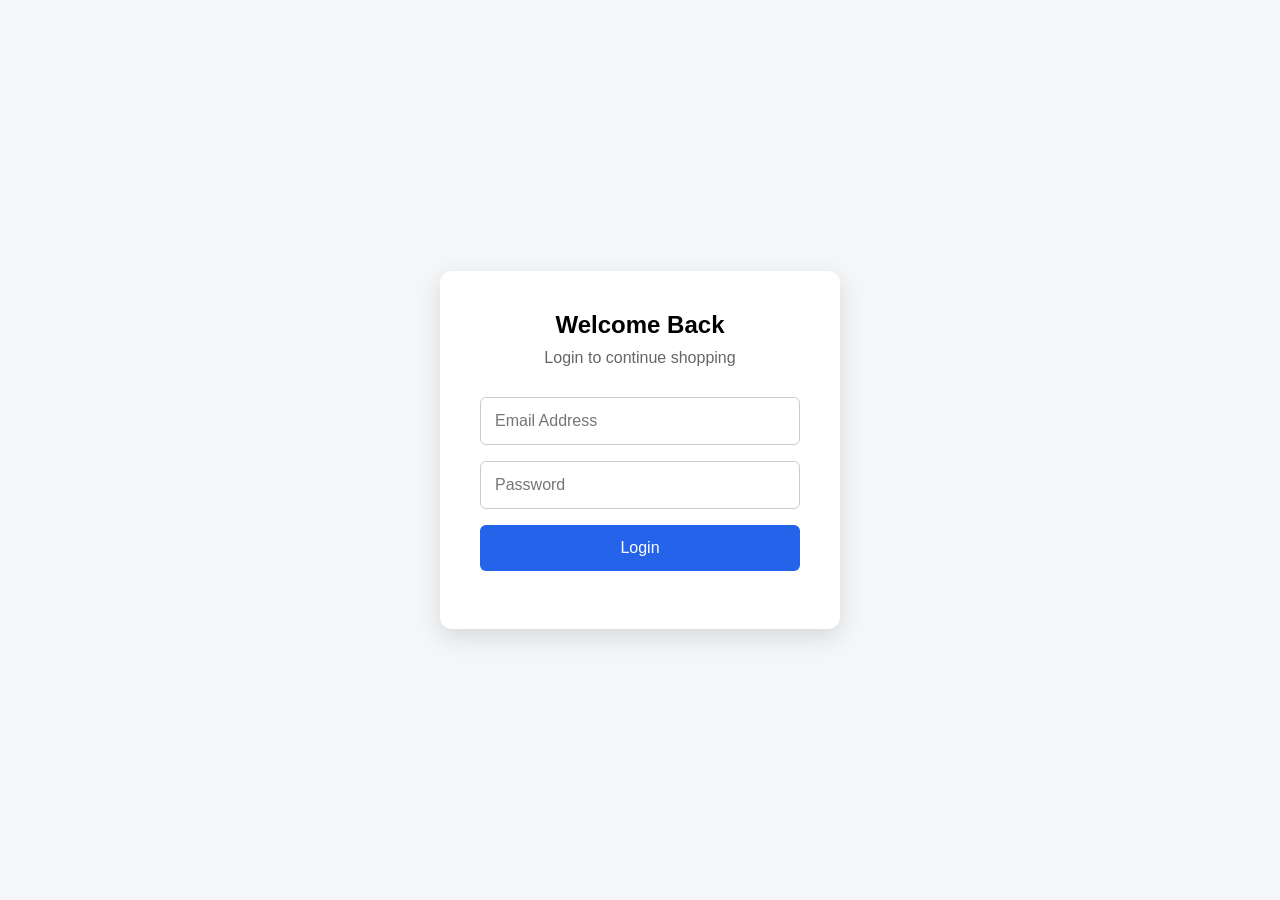
<file: index.html>
<!DOCTYPE html>
<html lang="en">

<head>

    <meta charset="UTF-8">

    <meta
        name="viewport"
        content="width=device-width, initial-scale=1.0"
    >

    <title>ShopEasy</title>

    <link
        rel="stylesheet"
        href="style.css"
    >

</head>


<body>


    <!-- =====================================================
         LOGIN PAGE
         ===================================================== -->

    <section
        id="loginPage"
        class="login-page"
    >

        <div class="login-container">

            <h1>
                Welcome Back
            </h1>

            <p>
                Login to continue shopping
            </p>


            <form id="loginForm">


                <!-- Email -->

                <input
                    type="email"
                    id="email"
                    placeholder="Email Address"
                    required
                >


                <!-- Password -->

                <input
                    type="password"
                    id="password"
                    placeholder="Password"
                    required
                >


                <!-- Login Button -->

                <button type="submit">
                    Login
                </button>


                <!-- Login Message -->

                <p id="message"></p>


            </form>

        </div>

    </section>




    <!-- =====================================================
         HOME PAGE
         ===================================================== -->

    <section
        id="homePage"
        class="home-page"
    >


        <!-- =================================================
             NAVIGATION BAR
             ================================================= -->

        <header class="navbar">


            <!-- Logo -->

            <div class="logo">
                ShopEasy
            </div>


            <!-- Navigation -->

            <nav>

                <a href="#home">
                    Home
                </a>

                <a href="#categories">
                    Categories
                </a>

                <a href="#products">
                    Products
                </a>

                <a href="#cart">
                    Cart 🛒
                </a>

            </nav>


        </header>




        <!-- =================================================
             MAIN CONTENT
             ================================================= -->

        <main id="home">


            <!-- =================================================
                 HERO SECTION
                 ================================================= -->

            <section class="hero">


                <div>

                    <h1>
                        Shop Everything You Love
                    </h1>


                    <p>
                        Discover great products at great prices.
                    </p>


                    <!-- Search Box -->

                    <div class="search-box">


                        <input
                            type="text"
                            id="searchInput"
                            placeholder="Search products..."
                        >


                        <button
                            type="button"
                            id="searchButton"
                        >
                            Search
                        </button>


                    </div>

                </div>


            </section>




            <!-- =================================================
                 PBI-04 — PRODUCT CATEGORIES
                 ================================================= -->

            <section
                id="categories"
                class="section"
            >


                <h2>
                    Shop by Category
                </h2>


                <p>
                    Select a category to browse related products.
                </p>


                <div class="categories">


                    <!-- =========================================
                         ELECTRONICS
                         ========================================= -->

                    <div
                        class="category-card"
                        onclick="filterByCategory('Electronics')"
                    >

                        <div class="category-icon">
                            📱
                        </div>


                        <h3>
                            Electronics
                        </h3>


                        <p>
                            Smartphones, laptops and gadgets
                        </p>

                    </div>




                    <!-- =========================================
                         TYRES
                         ========================================= -->

                    <div
                        class="category-card"
                        onclick="filterByCategory('Tyres')"
                    >

                        <div class="category-icon">
                            🛞
                        </div>


                        <h3>
                            Tyres
                        </h3>


                        <p>
                            Quality tyres for bikes and vehicles
                        </p>

                    </div>




                    <!-- =========================================
                         TUBES
                         ========================================= -->

                    <div
                        class="category-card"
                        onclick="filterByCategory('Tubes')"
                    >

                        <div class="category-icon">
                            🔵
                        </div>


                        <h3>
                            Tubes
                        </h3>


                        <p>
                            Durable tubes for different tyres
                        </p>

                    </div>




                    <!-- =========================================
                         PUNCTURE REPAIR
                         ========================================= -->

                    <div
                        class="category-card"
                        onclick="filterByCategory('Puncture Repair')"
                    >

                        <div class="category-icon">
                            🔧
                        </div>


                        <h3>
                            Puncture Repair
                        </h3>


                        <p>
                            Tools and kits for tyre repair
                        </p>

                    </div>


                </div>




                <!-- Show All Products -->

                <div class="category-actions">

                    <button
                        type="button"
                        id="showAllButton"
                        onclick="showAllProducts()"
                    >
                        Show All Products
                    </button>

                </div>


            </section>




            <!-- =================================================
                 PRODUCTS
                 ================================================= -->

            <section
                id="products"
                class="section"
            >


                <h2>
                    Featured Products
                </h2>


                <!-- JavaScript displays products here -->

                <div
                    id="productList"
                    class="products"
                >
                </div>


                <!-- Search / Category Result Message -->

                <p id="searchMessage"></p>


            </section>




            <!-- =================================================
                 CART
                 ================================================= -->

            <section
                id="cart"
                class="cart-section"
            >


                <h2>
                    Shopping Cart 🛒
                </h2>


                <p id="cartMessage">
                    Your cart is ready for shopping.
                </p>


                <button
                    type="button"
                    id="viewCartButton"
                >
                    View Cart
                </button>


            </section>


        </main>




        <!-- =================================================
             FOOTER
             ================================================= -->

        <footer>

            <p>
                © 2026 ShopEasy. All rights reserved.
            </p>

        </footer>


    </section>




    <!-- =====================================================
         JAVASCRIPT
         ===================================================== -->

    <script src="script.js"></script>


</body>

</html>
</file>
<file: style.css>
* {
    box-sizing: border-box;
    margin: 0;
    padding: 0;
}

body {
    font-family: Arial, sans-serif;
    background: #f4f6f8;
    min-height: 100vh;
    display: flex;
    justify-content: center;
    align-items: center;
}

.login-container {
    width: 400px;
    padding: 40px;
    background: white;
    border-radius: 12px;
    box-shadow: 0 8px 25px rgba(0, 0, 0, 0.12);
    text-align: center;
}

.login-container h1 {
    margin-bottom: 10px;
}

.login-container > p {
    color: #666;
    margin-bottom: 30px;
}

input {
    width: 100%;
    padding: 14px;
    margin-bottom: 16px;
    border: 1px solid #ccc;
    border-radius: 6px;
    font-size: 16px;
}

button {
    width: 100%;
    padding: 14px;
    border: none;
    border-radius: 6px;
    background: #2563eb;
    color: white;
    font-size: 16px;
    cursor: pointer;
}

button:hover {
    background: #1d4ed8;
}

#message {
    margin-top: 18px;
    font-weight: bold;
}
/* =========================
   PBI-03: HOME PAGE
   ========================= */

.home-page {
    padding: 20px;
}

.home-page header {
    background: #2563eb;
    color: white;
    padding: 18px 25px;
    border-radius: 8px;
    margin-bottom: 25px;
}

.home-page nav {
    display: flex;
    justify-content: space-between;
    align-items: center;
    flex-wrap: wrap;
    gap: 15px;
}

.home-page nav a {
    color: white;
    text-decoration: none;
    font-weight: bold;
    margin: 0 8px;
}

.home-page nav a:hover {
    text-decoration: underline;
}

/* Search */

.search-container {
    display: flex;
    gap: 10px;
    margin: 20px 0;
}

.search-container input {
    flex: 1;
    padding: 12px;
    border: 1px solid #ccc;
    border-radius: 6px;
    font-size: 16px;
}

.search-container button {
    padding: 12px 20px;
    border: none;
    border-radius: 6px;
    background: #2563eb;
    color: white;
    cursor: pointer;
}

.search-container button:hover {
    background: #1d4ed8;
}

/* Categories */

.categories {
    display: grid;
    grid-template-columns: repeat(auto-fit, minmax(150px, 1fr));
    gap: 15px;
    margin: 20px 0 30px;
}

.category-card {
    padding: 20px;
    background: white;
    border: 1px solid #ddd;
    border-radius: 8px;
    text-align: center;
    cursor: pointer;
    transition: 0.2s;
}

.category-card:hover {
    transform: translateY(-3px);
    box-shadow: 0 4px 12px rgba(0, 0, 0, 0.12);
}

/* Products */

.product-grid {
    display: grid;
    grid-template-columns: repeat(auto-fit, minmax(200px, 1fr));
    gap: 20px;
}

.product-card {
    background: white;
    border: 1px solid #ddd;
    border-radius: 8px;
    padding: 18px;
    text-align: center;
}

.product-card h3 {
    margin: 10px 0;
}

.product-card .price {
    font-weight: bold;
    color: #2563eb;
    margin: 10px 0;
}

.product-card button {
    width: 100%;
    padding: 10px;
    border: none;
    border-radius: 6px;
    background: #2563eb;
    color: white;
    cursor: pointer;
}

.product-card button:hover {
    background: #1d4ed8;
}

/* Cart */

.cart-section {
    margin-top: 35px;
    padding: 25px;
    background: #f8fafc;
    border-radius: 8px;
}

.cart-section button {
    padding: 10px 18px;
    border: none;
    border-radius: 6px;
    background: #2563eb;
    color: white;
    cursor: pointer;
}

/* Responsive Design */

@media (max-width: 600px) {
    .home-page {
        padding: 10px;
    }

    .home-page nav {
        flex-direction: column;
        align-items: flex-start;
    }

    .search-container {
        flex-direction: column;
    }

    .search-container button {
        width: 100%;
    }
}
</file>
